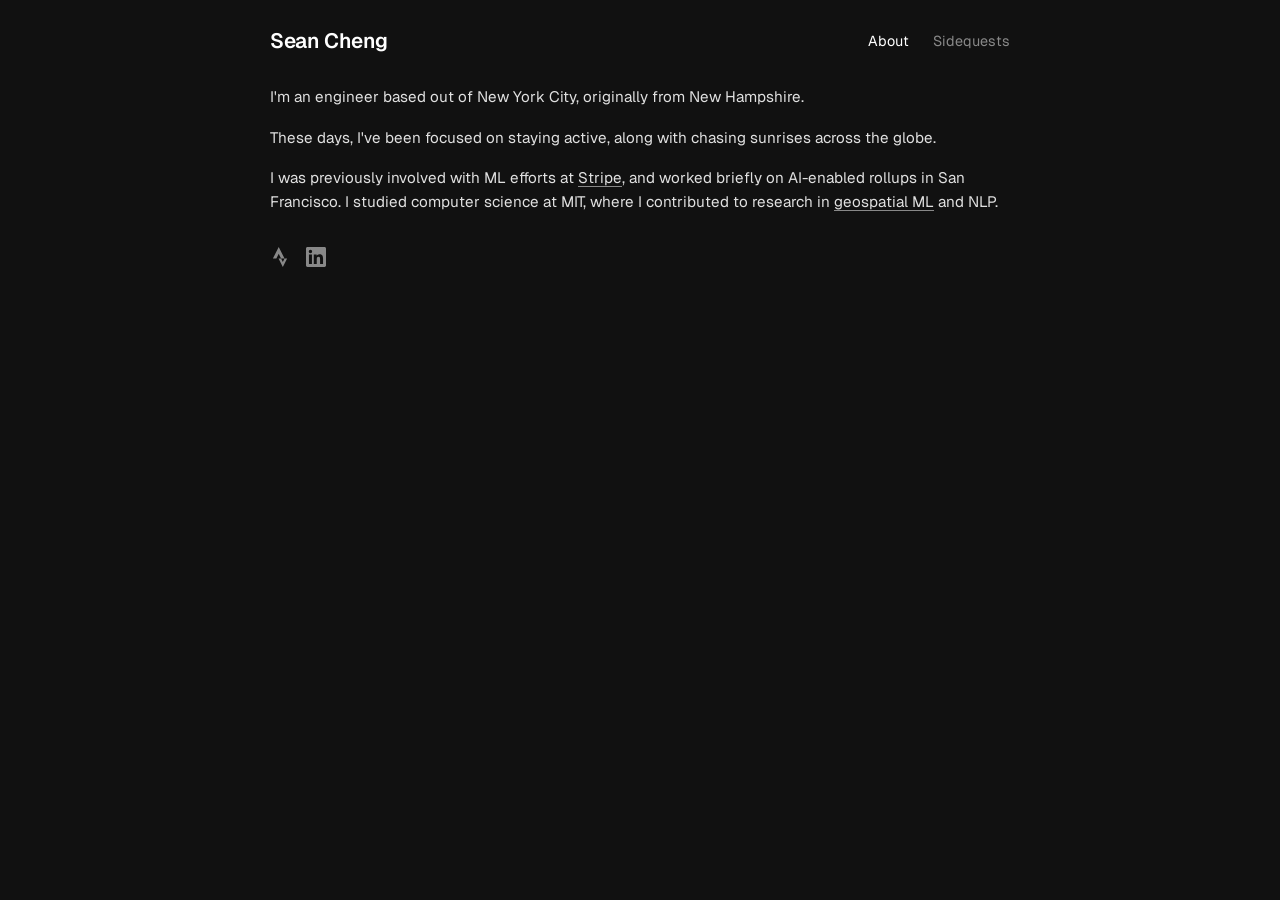
<file: index.html>
<!DOCTYPE html>
<html lang="en">
<head>
  <meta charset="UTF-8">
  <meta name="viewport" content="width=device-width, initial-scale=1.0">
  <title>Sean Cheng</title>
  <meta name="description" content="Sean Cheng's personal website and travel sidequests">
  <link rel="canonical" href="https://seancheng.sh/">
  <meta property="og:title" content="Sean Cheng">
  <meta property="og:description" content="Sean Cheng's personal website and travel sidequests">
  <meta property="og:type" content="website">
  <meta property="og:url" content="https://seancheng.sh/">
  <meta name="twitter:card" content="summary">
  <script type="application/ld+json">
    {
      "@context": "https://schema.org",
      "@type": "Person",
      "name": "Sean Cheng",
      "url": "https://seancheng.sh/",
      "sameAs": [
        "https://www.linkedin.com/in/scheng8/",
        "https://github.com/sean7391"
      ]
    }
  </script>
  <link rel="apple-touch-icon" sizes="180x180" href="/apple-touch-icon.png">
  <link rel="icon" type="image/png" sizes="32x32" href="/favicon-32x32.png">
  <link rel="icon" type="image/png" sizes="16x16" href="/favicon-16x16.png">
  <link rel="manifest" href="/site.webmanifest">
  <link rel="stylesheet" href="https://fonts.googleapis.com/css2?family=Geist:wght@400;600&display=swap">
  <link rel="stylesheet" href="style.css">
</head>
<body>
  <header>
    <nav>
      <a href="/" class="site-name">Sean Cheng</a>
      <ul class="nav-links">
        <li><a href="/" class="active">About</a></li>
        <li><a href="/sidequests">Sidequests</a></li>
      </ul>
    </nav>
  </header>

  <main>
    <div class="about-content">
      <p>I'm an engineer based out of New York City, originally from New Hampshire. </p>
      <p>These days, I've been focused on staying active, along with chasing sunrises across the globe. </p>
      <p>I was previously involved with ML efforts at <a href="https://stripe.com/" target="_blank">Stripe</a>, and worked briefly on AI-enabled rollups in San Francisco. 
        I studied computer science at MIT, where I contributed to research in <a href="https://earthintelligence.mit.edu/" target="_blank">geospatial ML</a> and NLP.</p>
    </div>
    <div class="social-links">
      <a href="https://www.strava.com/athletes/136241964" target="_blank" aria-label="Strava">
        <svg viewBox="0 0 24 24" fill="currentColor"><path d="M15.387 17.944l-2.089-4.116h-3.065L15.387 24l5.15-10.172h-3.066m-7.008-5.599l2.836 5.598h4.172L10.463 0l-7 13.828h4.169"/></svg>
      </a>
      <a href="https://www.linkedin.com/in/scheng8/" target="_blank" aria-label="LinkedIn">
        <svg viewBox="0 0 24 24" fill="currentColor"><path d="M20.447 20.452h-3.554v-5.569c0-1.328-.027-3.037-1.852-3.037-1.853 0-2.136 1.445-2.136 2.939v5.667H9.351V9h3.414v1.561h.046c.477-.9 1.637-1.85 3.37-1.85 3.601 0 4.267 2.37 4.267 5.455v6.286zM5.337 7.433a2.062 2.062 0 01-2.063-2.065 2.064 2.064 0 112.063 2.065zm1.782 13.019H3.555V9h3.564v11.452zM22.225 0H1.771C.792 0 0 .774 0 1.729v20.542C0 23.227.792 24 1.771 24h20.451C23.2 24 24 23.227 24 22.271V1.729C24 .774 23.2 0 22.222 0h.003z"/></svg>
      </a>
    </div>
  </main>

</body>
</html>
</file>
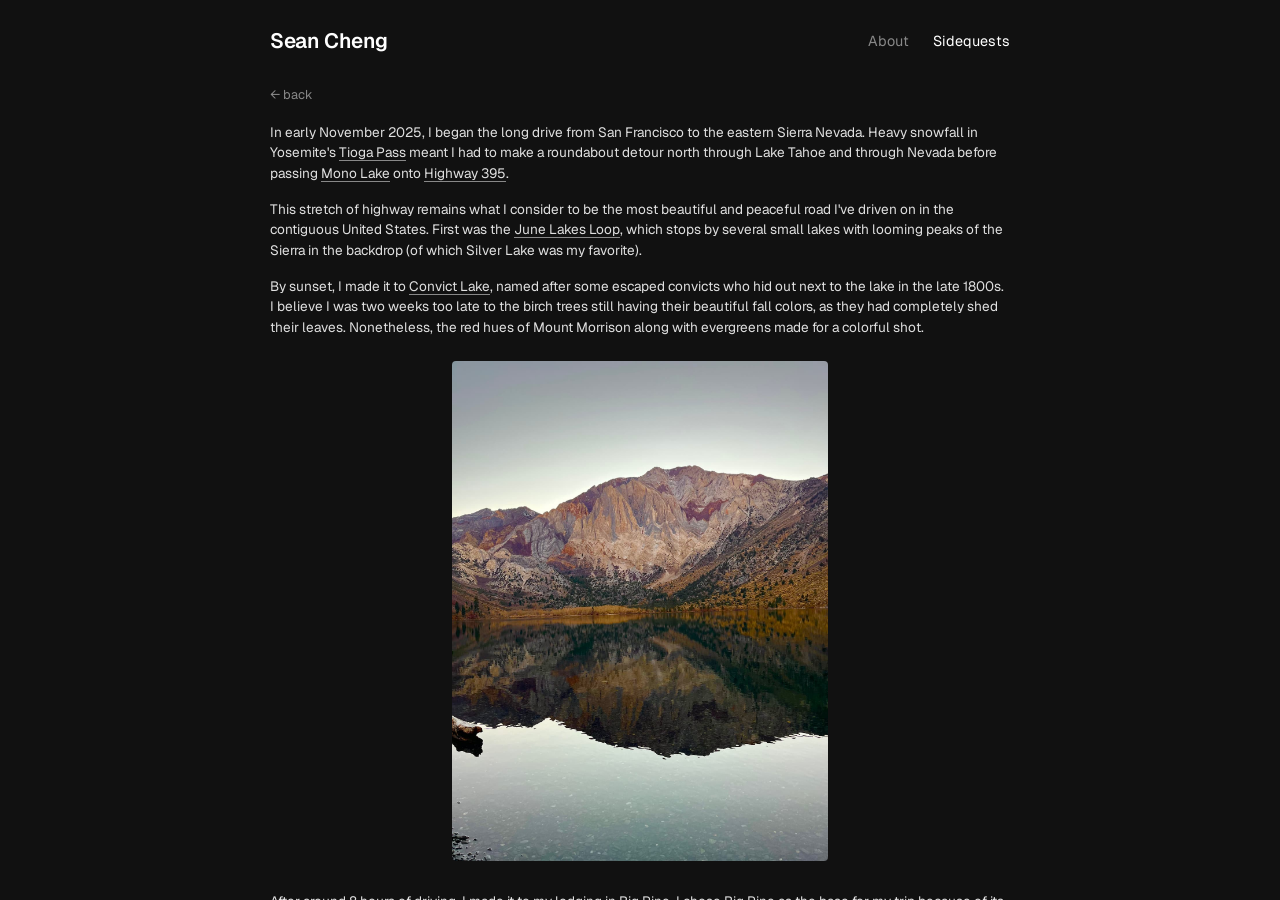
<file: sidequests/bigpine/index.html>
<!DOCTYPE html>
<html lang="en">
<head>
  <meta charset="UTF-8">
  <meta name="viewport" content="width=device-width, initial-scale=1.0">
  <title>Big Pine – Sean Cheng</title>
  <meta name="description" content="ungatekeeping the most beautiful hike in the lower 48 by Sean Cheng">
  <link rel="apple-touch-icon" sizes="180x180" href="/apple-touch-icon.png">
  <link rel="icon" type="image/png" sizes="32x32" href="/favicon-32x32.png">
  <link rel="icon" type="image/png" sizes="16x16" href="/favicon-16x16.png">
  <link rel="manifest" href="/site.webmanifest">
  <link rel="stylesheet" href="https://fonts.googleapis.com/css2?family=Geist:wght@400;600&display=swap">
  <link rel="stylesheet" href="../../style.css">
</head>
<body>
  <header>
    <nav>
      <a href="/" class="site-name">Sean Cheng</a>
      <ul class="nav-links">
        <li><a href="/">About</a></li>
        <li><a href="/sidequests" class="active">Sidequests</a></li>
      </ul>
    </nav>
  </header>

  <main>
    <a href="/sidequests" class="back-link">&larr; back</a>
    <article class="post">
      <p>In early November 2025, I began the long drive from San Francisco to the eastern Sierra Nevada. Heavy snowfall in Yosemite's <a href="https://maps.app.goo.gl/rKtrDqYJHBwD2jQN6" target="_blank">Tioga Pass</a> meant I had to make a roundabout detour north through Lake Tahoe and through Nevada before passing <a href="https://en.wikipedia.org/wiki/Mono_Lake" target="_blank">Mono Lake</a> onto <a href="https://en.wikipedia.org/wiki/U.S._Route_395" target="_blank">Highway 395</a>.</p>

      <p>This stretch of highway remains what I consider to be the most beautiful and peaceful road I've driven on in the contiguous United States. First was the <a href="https://maps.app.goo.gl/TQuFEus4s9kZSXXj9" target="_blank">June Lakes Loop</a>, which stops by several small lakes with looming peaks of the Sierra in the backdrop (of which Silver Lake was my favorite).</p>

      <p>By sunset, I made it to <a href="https://maps.app.goo.gl/uxpiLaVhdiytPT4C6" target="_blank">Convict Lake</a>, named after some escaped convicts who hid out next to the lake in the late 1800s. I believe I was two weeks too late to the birch trees still having their beautiful fall colors, as they had completely shed their leaves. Nonetheless, the red hues of Mount Morrison along with evergreens made for a colorful shot.</p>

      <figure class="post-image">
        <img src="images/convict_lake.jpg" alt="Convict Lake at sunset with Mount Morrison and evergreens in the background">
      </figure>

      <p>After around 8 hours of driving, I made it to my lodging in <a href="https://maps.app.goo.gl/eWWmJtABPdKja7pWA" target="_blank">Big Pine</a>. I chose Big Pine as the base for my trip because of its proximity to the hiking trail I'd attempt, despite the fact that Bishop is the hub for the Eastern Sierra.</p>

      <p>At 5 AM the following morning, I made the 15 minute drive to the trailhead for the Big Pine Lakes Trail. I consider myself to be well-traveled in the USA, and yet I hadn't heard about this hike until a few weeks before. None of the California natives I had asked had ever heard about this hike either.</p>

      <p>I was the only car in the parking lot, and began to speed my way up. I hadn't a clear goal in mind at first, but decided that I wanted to reach Second Lake before the lighting became too harsh. I stopped briefly to admire the sunrise glowing over the distant mountains.</p>

      <figure class="post-image">
        <img src="images/01.jpg" alt="Sunrise glowing over distant mountains on the Big Pine Lakes Trail">
      </figure>

      <p>There are several waterfalls in the initial stretch of the trail, which follows a small creek. I didn't stop to take many photos given that I was moving pretty fast and the lighting was still dim, but this will suffice:</p>

      <figure class="post-image">
        <img src="images/02.jpg" alt="Waterfall along the creek on the lower Big Pine Lakes Trail">
      </figure>

      <p>Here's another shot of the sun peeking over the mountains. I ended up trailrunning most of the flat stretches on the way up to the first lake on the trail, aptly named First Lake.</p>

      <figure class="post-image">
        <img src="images/03.jpg" alt="Sun peeking over mountains on the Big Pine Lakes Trail">
      </figure>

      <p>I took a quick stop at First Lake, before making it up to view the sun's rays beginning to shine upon Temple Crag, the beautiful, jagged mountain towering over the turquoise-blue water of Second Lake. Having hiked to several alpine lakes before, I can wholeheartedly say that the view I saw here was simply more dramatic and beautiful than the otherwise impressive ones I've seen elsewhere (ex. Lake Sorapis in the Dolomites, Colchuck Lake in Washington State).</p>

      <figure class="post-image">
        <img src="images/04.jpg" alt="Temple Crag towering above the turquoise-blue water of Second Lake">
      </figure>

      <p>I spent several hours resting at this viewpoint, and befriended a couple of hikers who had made the trip out from SoCal. It wasn't until midday when I continued onwards to the remaining lakes of the hike. Here's the view from Fifth Lake, perhaps my second favorite lake of the hike:</p>

      <figure class="post-image">
        <img src="images/05.jpg" alt="Fifth Lake on the Big Pine Lakes Trail surrounded by Sierra Nevada peaks">
      </figure>

      <p>Fortunately, I was blessed with perfect weather. It was sunny with clear skies and temperatures in the high 50s. The views were so beautiful that I continued to spend much of my time lounging around and dilly-dallying next to the lakes. Here's a view of First Lake from the north end of the loop.</p>

      <figure class="post-image">
        <img src="images/06.jpg" alt="First Lake from the north end of the Big Pine Lakes loop">
      </figure>

      <p>By late afternoon, I realized that if I was fast enough, I could make it to the <a href="https://en.wikipedia.org/wiki/Alabama_Hills" target="_blank">Alabama Hills</a> for sunset. And so I decided to trailrun down the remaining stretch of the hike back towards the parking lot. Here's a hastily taken shot of First Falls (yes, whoever named the landmarks along this trail probably didn't put much thought into them).</p>

      <figure class="post-image">
        <img src="images/07.jpg" alt="First Falls on the descent from the Big Pine Lakes Trail">
      </figure>

      <p>Around mid-afternoon, I finally reached the parking lot.</p>

      <p>Some final metrics from Strava—16.61 mi, 4,131 ft elevation gain to a max elevation of 11,300 ft, 5 hours and 52 minutes of moving time, 35,000 steps, 2.8k calories burned, and an average HR of 120 bpm.</p>

      <p>I had enough time left in the day to make the drive down to Lone Pine, where I saw the Martian landscapes of the Alabama Hills and the Mobius Arch. There was a clear view of <a href="https://maps.app.goo.gl/vcddYqqxQ5aU8Kz28" target="_blank">Mount Whitney</a>, the highest mountain in the contiguous United States:</p>

      <figure class="post-image">
        <img src="images/08.jpg" alt="Mount Whitney viewed from the Alabama Hills near Mobius Arch">
      </figure>

      <p>The following day, I made the drive on 395 back towards San Francisco, this time through Yosemite as Tioga Pass had opened up. I stopped by the world-famous <a href="https://maps.app.goo.gl/q6viAMTY6CSFuRi49" target="_blank"><em>Erick Schat's Bakkerÿ</em></a> near Bishop. I hadn't a clue how a bakery in the eastern Sierra could receive 2.5 million visitors a year, but the sandwich, bread, and pastries I had were pretty good. I'll definitely be back to try more things when I inevitably return to this stretch of Highway 395.</p>
    </article>
    <a href="/sidequests" class="back-link">&larr; back</a>
  </main>
</body>
</html>
</file>
<file: style.css>
* {
  margin: 0;
  padding: 0;
  box-sizing: border-box;
}

:root {
  --bg: #111111;
  --text: #e0e0e0;
  --text-muted: #888888;
  --text-heading: #ffffff;
  --link: #e0e0e0;
  --link-hover: #ffffff;
  --max-width: 740px;
}

body {
  font-family: "Geist", -apple-system, BlinkMacSystemFont, "Segoe UI", Helvetica, Arial, sans-serif;
  background-color: var(--bg);
  color: var(--text);
  line-height: 1.6;
  font-size: 15px;
  height: 100vh;
  display: flex;
  flex-direction: column;
  overflow: hidden;
  -webkit-font-smoothing: antialiased;
  -moz-osx-font-smoothing: grayscale;
}

a {
  color: var(--link);
  text-decoration: none;
  transition: color 0.2s;
}

a:hover {
  color: var(--link-hover);
}

header {
  width: 100%;
  padding: 1.5rem 2rem 0.5rem;
}

header nav {
  max-width: var(--max-width);
  margin: 0 auto;
  display: flex;
  justify-content: space-between;
  align-items: center;
}

header .site-name {
  font-size:  1.3rem;
  font-weight: 600;
  color: var(--text-heading);
  letter-spacing: -0.02em;
}

header .nav-links {
  display: flex;
  gap: 1.5rem;
  list-style: none;
}

header .nav-links a {
  font-size: 0.9rem;
  color: var(--text-muted);
}

header .nav-links a:hover,
header .nav-links a.active {
  color: var(--text-heading);
}

main {
  flex: 1;
  width: 100%;
  padding: 1.25rem 2rem;
  overflow-y: auto;
}

main > * {
  max-width: var(--max-width);
  margin: 0 auto;
}

.about-content {
  font-size: 0.95rem;
  line-height: 1.6;
}

.about-content p {
  margin-bottom: 1rem;
  color: var(--text);
}

.about-content p:last-child {
  margin-bottom: 0;
}

.about-content a {
  text-decoration: underline;
  text-underline-offset: 3px;
  text-decoration-color: var(--text-muted);
}

.about-content a:hover {
  text-decoration-color: var(--text-heading);
}

.social-links {
  display: flex;
  gap: 1rem;
  margin-top: 2rem;
}

.social-links a {
  color: var(--text-muted);
  transition: color 0.2s;
}

.social-links a:hover {
  color: var(--text-heading);
}

.social-links svg {
  width: 20px;
  height: 20px;
}

.post-list {
  display: flex;
  flex-direction: column;
  gap: 0.5rem;
  margin-top: 0;
}

.post-list .post-link {
  font-size: 1rem;
  color: var(--text);
  text-decoration: underline;
  text-underline-offset: 3px;
  text-decoration-color: var(--text-muted);
}

.post-list .post-link:hover {
  color: var(--text-heading);
  text-decoration-color: var(--text-heading);
}

.post-entry {
  font-size: 1rem;
  color: var(--text-muted);
}

.coming-soon {
  font-size: 1rem;
  color: var(--text-muted);
  margin-top: 1.5rem;
}

.back-link {
  display: block;
  font-size: 0.8rem;
  color: var(--text-muted);
  margin-bottom: 1rem;
}

.back-link:hover {
  color: var(--text-heading);
}

.post {
  font-size: 0.85rem;
  line-height: 1.5;
}

.post-title {
  font-size: 1.4rem;
  font-weight: 600;
  color: var(--text-heading);
  letter-spacing: -0.02em;
  margin-bottom: 1.5rem;
}

.post p {
  margin-bottom: 1rem;
  color: var(--text);
}

.post a {
  text-decoration: underline;
  text-underline-offset: 3px;
  text-decoration-color: var(--text-muted);
}

.post a:hover {
  text-decoration-color: var(--text-heading);
}

.post-image {
  margin: 1.5rem 0;
  text-align: center;
}

.post-image img,
.post-image video {
  max-width: 100%;
  max-height: 500px;
  height: auto;
  width: auto;
  border-radius: 4px;
  display: inline-block;
  object-fit: contain;
}

.post-image figcaption {
  font-size: 0.8rem;
  color: var(--text-muted);
  margin-top: 0.5rem;
}

footer {
  width: 100%;
  padding: 0 2rem 2.5rem;
}

footer .footer-inner {
  max-width: var(--max-width);
  margin: 0 auto;
  display: flex;
  justify-content: space-between;
  align-items: center;
  font-size: 0.85rem;
  color: var(--text-muted);
}

@media (max-width: 480px) {
  header {
    padding: 1.5rem 1.25rem 0.75rem;
  }

  main {
    padding: 1.5rem 1.25rem;
  }

  footer {
    padding: 0 1.25rem 1.5rem;
  }
}
</file>
